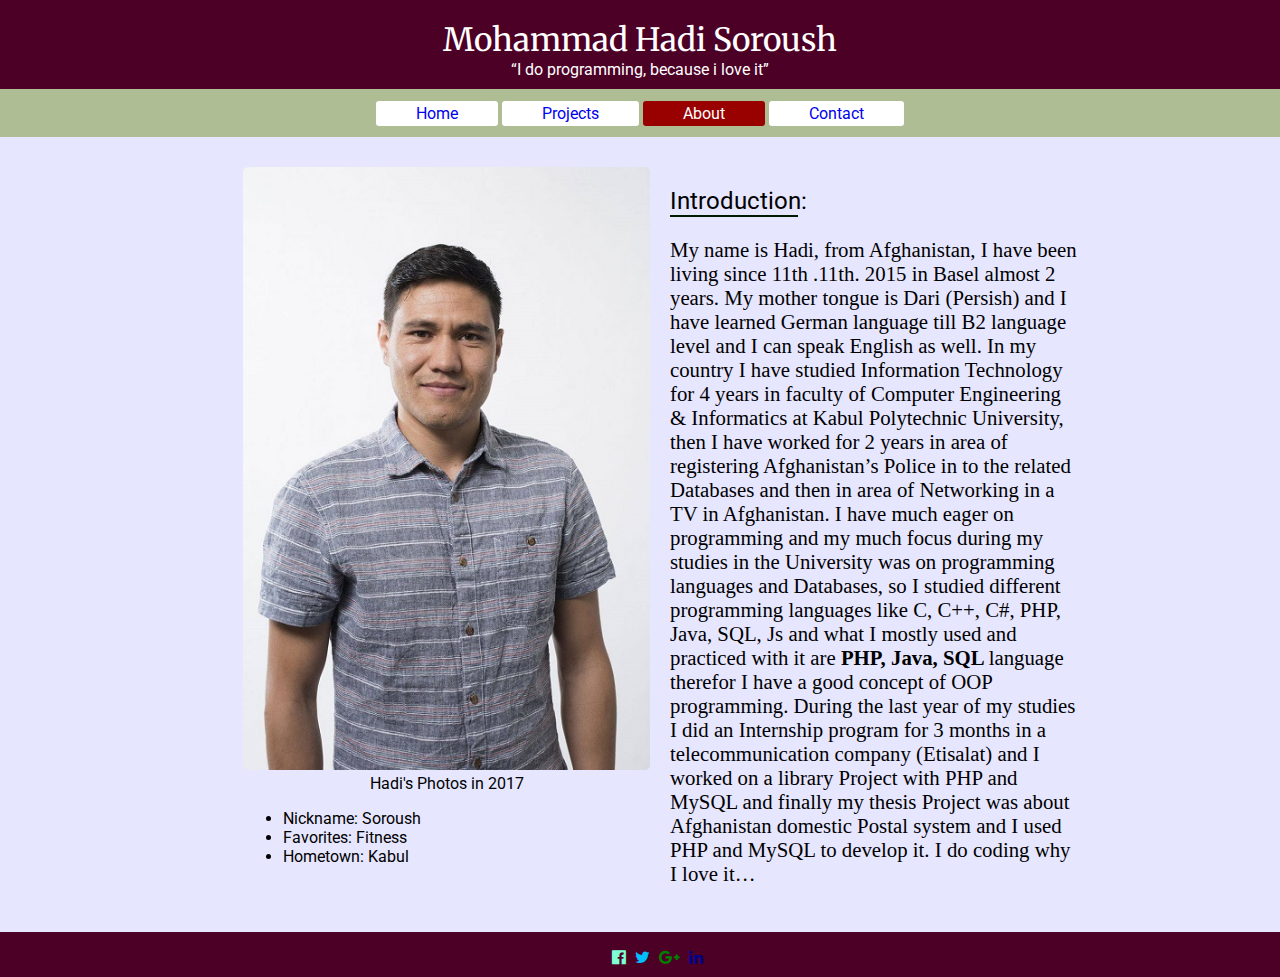
<file: about/about.html>
<!DOCTYPE html>
<html lang="en">

<head>
    <meta charset="UTF-8">
    <title>Hadi's Portfolio</title>
    <meta name="viewport" content="width=device-width, initial-scale=1.0" />
    <link rel="stylesheet" type="text/css" href="../css/style.css">
    <link rel="shortcut icon" type="image/x-icon" href="../image/favicon/favicon.ico">
</head>

<body>
    <header>
        <a class="navicon" href="javascript:;" onclick="navFunction()">&#9776;</a>
        <div id="stickyHeader">
            <h1>Mohammad Hadi Soroush</h1>
            <span><q>I do programming, because i love it</q></span>
        </div>
    </header>
    <nav class="navbar" id="navbarid">
        <ul>
            <li><a href="../index.html">Home</a></li>
            <li><a href="../projects/project.html">Projects</a></li>
            <li><a href="about.html">About</a></li>
            <li><a href="../contact/contact.html">Contact</a></li>
        </ul>
    </nav>
    <div id="main">
        <div class="container">
            <div class="prtcl-row">
                <div class="col offset-m2 offset-l2">

                </div>

                <div class="col s12 m4 l4">
                    <img class="image_circle" src="../image/hadi_m.jpg" width="100%">
                    <figcaption>Hadi's Photos in 2017</figcaption>
                    <!-- some exersize with javascript-->

                    <ul id="moreInfo">
                        <li>Nickname: <span id="nickname"></span>Soroush</li>
                        <li>Favorites: <span id="favorites"></span>Fitness</li>
                        <li>Hometown: <span id="hometown"></span>Kabul</li>
                    </ul>
                </div>
                <div class="col s12 m4 l4">
                    <div class="take_top_padding">
                        <div class="underline">Introduction:</div>
                        <p>My name is Hadi, from Afghanistan, I have been living since 11th .11th. 2015 in Basel almost 2 years. My mother tongue is Dari (Persish) and I have learned German language till B2 language level and I can speak English as well. In my country I have studied Information Technology for 4 years in faculty of Computer Engineering & Informatics at Kabul Polytechnic University, then I have worked for 2 years in area of registering Afghanistan’s Police in to the related Databases and then in area of Networking in a TV in Afghanistan. I have much eager on programming and my much focus during my studies in the University was on programming languages and Databases, so I studied different programming languages like C, C++, C#, PHP, Java, SQL, Js and what I mostly used and practiced with it are <strong>PHP, Java, SQL </strong>language therefor I have a good concept of OOP programming. During the last year of my studies I did an Internship program for 3 months in a telecommunication company (Etisalat) and I worked on a library Project with PHP and MySQL and finally my thesis Project was about Afghanistan domestic Postal system and I used PHP and MySQL to develop it. I do coding why I love it…
                        </p>
                    </div>
                </div>
                <div class="col offset-m2 offset-l2">

                </div>

            </div>
            <!-- end of partcl-row -->
        </div>
        <!-- end of container -->
    </div>
    <!-- end of main--->
    <!-- -------------------------footer Part  ------------------>
    <footer>
        <div>
            <ul style="display: inline-block;">
                <li><a><i class="fa fa-facebook-official fa-1x" aria-hidden="true"></i></a></li>
                <li><a><i class="fa fa-twitter fa-1x" aria-hidden="true"></i></a></li>
                <li><a><i class="fa fa-google-plus fa-1x" aria-hidden="true"></i></a></li>
                <li><a><i class="fa fa-linkedin fa-1x" aria-hidden="true"></i></a></li>
            </ul>
        </div>
    </footer>
    <!------------------------ call to javascript file   ---------------------->
    <script type="text/javascript" src="../js/style.js"></script>
</body>

</html>
</file>
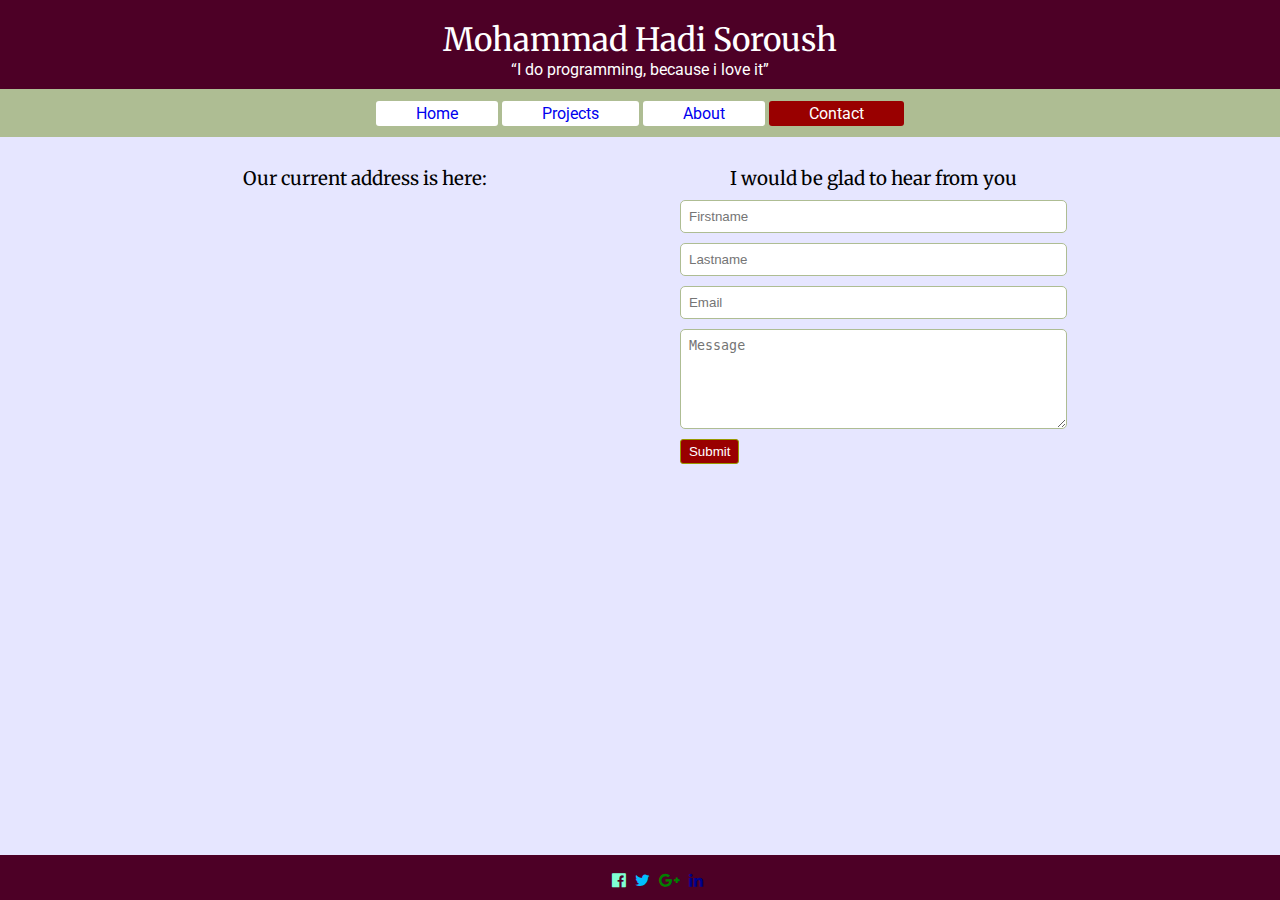
<file: contact/contact.html>
<!DOCTYPE html>
<html lang="en">

<head>
    <meta charset="UTF-8">
    <title>Hadi's Portfolio</title>
    <meta name="viewport" content="width=device-width, initial-scale=1.0" />
    <link rel="stylesheet" type="text/css" href="../css/style.css">
    <link rel="stylesheet" type="text/css" href="../css/form.css">
    <link rel="shortcut icon" type="image/x-icon" href="../image/favicon/favicon.ico">
    <script src="https://ajax.googleapis.com/ajax/libs/jquery/3.2.1/jquery.min.js"></script>
</head>

<body>
    <header>
        <a class="navicon" href="javascript:;" onclick="navFunction()">&#9776;</a>
        <div id="stickyHeader">
            <h1>Mohammad Hadi Soroush</h1>
            <span><q>I do programming, because i love it</q></span>
        </div>
    </header>
    <nav class="navbar" id="navbarid">
        <ul>
            <li><a href="../index.html">Home</a></li>
            <li><a href="../projects/project.html">Projects</a></li>
            <li><a href="../about/about.html">About</a></li>
            <li><a class="selected" href="contact.html">Contact</a></li>
        </ul>
    </nav>
    <div id="main">
        <div class="container">
            <div class="prtcl-row">
                <div class="col offset-m2 offset-l2">
                </div>

                <div class="col s12 m4 l4">
                    <!-- to show a map -->
                    <h3>Our current address is here:</h3>
                    <iframe src="https://www.google.com/maps/embed?pb=!1m14!1m8!1m3!1d10805.364441420577!2d8.518416!3d47.385777!3m2!1i1024!2i768!4f13.1!3m3!1m2!1s0x47900a3f03d60779%3A0xa6bdd026bc1329f8!2sGeroldstrasse+33%2C+8005+Z%C3%BCrich!5e0!3m2!1sen!2sch!4v1509652343719" width="100%" height="270" frameborder="0" style="border:0" allowfullscreen></iframe>
                </div>
                <div class="col s12 m4 l4">
                    <div class="form_content">
                        <h3 class="form_titel">I would be glad to hear from you</h3>
                        <form class="form">
                            <input type="text" name="first_name" id="first_name" placeholder="Firstname" autocomplete="off">
                            <input type="text" name="last_name" id="last_name" placeholder="Lastname" autocomplete="off">
                            <input type="email" name="email" id="email" placeholder="Email" autocomplete="off">
                            <textarea name="message" id="message" placeholder="Message"></textarea>
                            <input type="submit" value="Submit" id="submit" name="submit">
                        </form>
                    </div>
                </div>

                <div class="col offset-m2 offset-l2">
                </div>

            </div>
            <!-- end of partcl-row -->
        </div>
        <!-- end of container -->
    </div>
    <!-- end of main -->
    <!-- -------------------------footer Part  ------------------>
    <footer>
        <div>
            <ul style="display: inline-block;">
                <li><a><i class="fa fa-facebook-official fa-1x" aria-hidden="true"></i></a></li>
                <li><a><i class="fa fa-twitter fa-1x" aria-hidden="true"></i></a></li>
                <li><a><i class="fa fa-google-plus fa-1x" aria-hidden="true"></i></a></li>
                <li><a><i class="fa fa-linkedin fa-1x" aria-hidden="true"></i></a></li>
            </ul>
        </div>
    </footer>
    <!------------------------ call to javascript file   ---------------------->
    <script type="text/javascript" src="../js/style.js"></script>


    <script>
        $('#submit').click(function(e) {
            e.preventDefault();
            $.ajax({
                method: 'post',
                url: 'https://002.powercoders.org/matthias-hueni/api/contact.php',
                dataType: 'json',
                data: {
                    'to_email': 'mohammad.soroush@powercoders.org',
                    'from_email': $('#email').val(),
                    'from_name': $('#first_name').val()+" "+$('#last_name').val(),
                    'message': $('#message').val()
                },
                success: function(result) {
                    alert('ok');
                },
                error: function(result) {
                    alert('error');
                }
            });
        });

    </script>

</body>

</html>
</file>
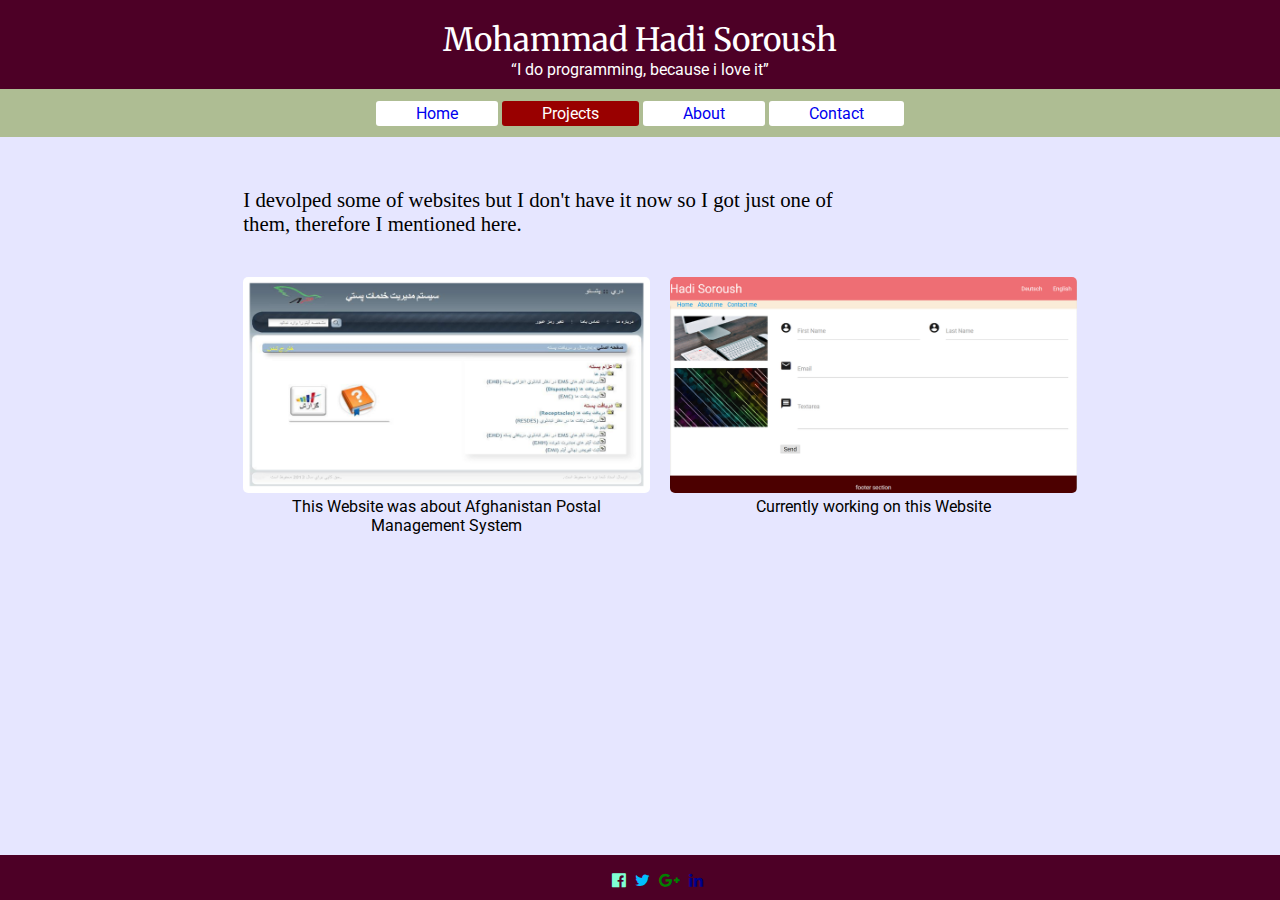
<file: projects/project.html>
<!DOCTYPE html>
<html lang="en">

<head>
    <meta charset="UTF-8">
    <title>Hadi's Portfolio</title>
    <meta name="viewport" content="width=device-width, initial-scale=1.0" />
    <link rel="stylesheet" type="text/css" href="../css/style.css">
    <link rel="shortcut icon" type="image/x-icon" href="../image/favicon/favicon.ico">
</head>

<body>
    <header>
        <a class="navicon" href="javascript:;" onclick="navFunction()">&#9776;</a>
        <div id="stickyHeader">
            <h1>Mohammad Hadi Soroush</h1>
            <span><q>I do programming, because i love it</q></span>
        </div>
    </header>
    <nav class="navbar" id="navbarid">
        <ul>
            <li><a href="../index.html">Home</a></li>
            <li><a href="project.html">Projects</a></li>
            <li><a href="../about/about.html">About</a></li>
            <li><a href="../contact/contact.html">Contact</a></li>
        </ul>
    </nav>
    <div id="main">
        <div class="container">
            <div class="prtcl-row">
                <div class="col offset-m2 offset-l2">
                </div>
                <div class="col s12 m6 l6">
                    <p>I devolped some of websites but I don't have it now so I got just one of them, therefore I mentioned here.</p>
                </div>
                <div class="col offset-m2 offset-l2">
                </div>
            </div>
            <!-- end of partcl-row -->
            <div class="prtcl-row">
                <div class="col offset-m2 offset-l2">
                </div>
                <div class="col s12 m4 l4">
                    <div>
                        <img class="image_circle" src="../image/proj1.png" alt="Project Image" width="100%">
                        <figcaption>This Website was about Afghanistan Postal Management System</figcaption>
                    </div>

                </div>
                <div class="col s12 m4 l4">
                    <div>
                        <a href="http://mobilehadi.byethost18.com/">
                            <img class="createBoxShadow image_circle" src="../image/proj2.png" alt="Project Image" width="100%">
                        </a>
                        <figcaption>Currently working on this Website</figcaption>
                    </div>
                </div>
                <div class="col offset-m2 offset-l2">
                </div>
            </div>

        </div>
        <!-- end of container -->
    </div>
    <!-- end of main -->
    <!-- -------------------------footer Part  ------------------>
    <footer>
        <div>
            <ul style="display: inline-block;">
                <li><a><i class="fa fa-facebook-official fa-1x" aria-hidden="true"></i></a></li>
                <li><a><i class="fa fa-twitter fa-1x" aria-hidden="true"></i></a></li>
                <li><a><i class="fa fa-google-plus fa-1x" aria-hidden="true"></i></a></li>
                <li><a><i class="fa fa-linkedin fa-1x" aria-hidden="true"></i></a></li>
            </ul>
        </div>
    </footer>
    <!------------------------ call to javascript file   ---------------------->
    <script type="text/javascript" src="../js/style.js"></script>
</body>

</html>
</file>
<file: css/form.css>
.form_content{
   max-width: 500px;
}

.form_titel{
    /*text-shadow: 2px 1px 3px #000;*/
    text-shadow: 1px #000;
    text-align: center;
}

.form{
    margin: 10px;
    
}


input[type=text], input[type=email], textarea{
    display: flex;
    width: 100%;
    margin: 10px 0;
    padding: 8px;
    -webkit-box-sizing:border-box;
    box-sizing: border-box;
    
    -webkit-border-radius:5px;
    -moz-border-radius:5px;
    border-radius: 5px;
}

input,textarea{
    border: 1px solid #aebd93;
}

input[type=text]:focus, input[type=email]:focus, textarea:focus{
    outline:none;
    border: 1px solid #aebd93;
    box-shadow: 2px 1px 3px #aebd93,
        -2px -1px 3px #aebd93;
    -webkit-border-radius:5px;
    -moz-border-radius:5px;
    border-radius: 5px;
    
}

textarea{
    height: 100px;
}


input[type=submit]{
    background-color: #990000;
    color: white;
    padding: 4px 8px;
    border: 1px solid #999900;
    -webkit-border-radius:3px;
    -moz-border-radius:3px;
    border-radius:3px;
}

input[type=submit]:hover{
    text-decoration: underline;
}
</file>
<file: css/style.css>
@import url('https://fonts.googleapis.com/css?family=Merriweather:300,400|Roboto:300,400,700');
@import url('grid.css');

@import url('../font/font-awesome/css/font-awesome.min.css');

html{
    height: 100%;
    font-size: 100%;
}


*{
    box-sizing: border-box;
}

body{
    position: relative;
    min-height: 100%;
    
    margin: 0;
    font-family: 'Roboto', sans-serif;
    font-weight: 400;
    background-color: #e6e6ff;
    font-size: 1rem;
}

header, #main, footer{
    padding: 10px 10px;    
}

.navbar{
    padding: 0 10px;
}

header, footer{
    overflow: hidden;
}


h1, h2, h3{
    font-family: 'Merriweather', serif;
    font-weight: 400;
    margin: 0 0;
}

p{
    font-family:serif;
    font-weight: 400; 
}

hr{
    clear: both;
}

/*   /////////////////////             header part              */

header{
    background-color: #4d0026;
    color: white;
}

#stickyHeader{
    margin: auto;
    text-align: center;
}


#stickyHeader h1{
    margin-top: 10px;
    margin-bottom: 0;
    /*text-shadow: 2px 1px 3px #fff;  */  
}

/*  ////////////         navigation part       */
.navbar{
    background-color: #aebd93;
    width: 100%;
    height: 3rem;
    overflow: hidden;
}

.navbar ul{
    list-style-type: none;
    /* overwrite the browser value */
    margin-top: 12px;
    padding-left: 0;
    /* end of browser code */
}

.navbar ul{
    margin-top:15px;
}

.navbar ul li{
    display: inline-block;
}

.navbar a{
    background-color: white;
    text-decoration: none;
    padding: 0.2rem;
    -webkit-border-radius:3px;
    -moz-border-radius:3px;
     border-radius: 3px;
}

.navbar a.selected{
    background-color: #990000;
    color: #fff;
   /* padding: 0.2rem;*/
}



a.navicon{
    color: #f2f2f2;
    text-decoration: none;
    font-size: 25px;
    padding: 5px 3px 0 0; 
    float: right;
}
a.navicon:hover{
    text-decoration: none;
    color: #fff;
    
}

a:visited{
   
}

a:hover{
    text-decoration: underline;
}

a:active{
    color: darkred;
}

/* ////////////////////////////// main part ////////////////////////////////// */

#main{
    /* bcz of fixed footer*/
    padding-top: 20px;
    padding-bottom: 40px;
}

.take_top_padding{
    padding-top: 20px !important;
}

/*   ///////////////////////// figcaption in center  ////////////////////////// */
figcaption{
    text-align: center;
}

.underline{
    border-bottom: 2px solid #001a00; 
    width: 8rem;
    font-size: 1.5rem;
}



.image_circle{
    -webkit-border-radius:5px;
    -moz-border-radius:5px;
    border-radius: 5px;
}


/*    ///////       create box shadow if for images or any elements by mouserover            */



.createBoxShadow:hover{
    box-shadow: 2px 2px 5px 1px #aebd93,
        -2px -2px 5px 1px #aebd93;
        
}

/*     /////////////////////////////////                          media css part           */
.mediaclass{
    width: 260px;
    height: auto;
}


footer{
    position: absolute;
    bottom: 0;
    padding-top:0px;
    width: 100%;
    height: 45px;
    /*background-color: #f2f2f2;*/
    background-color: #4d0026;
    clear: both;
    color: #fff;
    text-align: center;
}
footer ul li{
    display: inline-block;
    margin-top: 0px;
    padding-right:5px;
}
footer ul li:first-child{
    color: aquamarine;
}
footer ul li:nth-child(2){
    color: deepskyblue;
}
footer ul li:nth-child(3){
    color: green;
}
footer ul li:last-child{
    color: darkblue;
}
footer ul li:hover{
    color: white;
}

/*                              media query for Tablet  */
@media screen and (min-width:600px){
    p{
        font-size: 1.2rem;
    }
    .icon_col{
        min-width:75px;
        max-width: 112.5px;
    }

    .navbar ul{
        text-align: center;
    }
    .navbar a{
        padding: 0.2rem 2.5rem;
    }
    
    /* do not show nav icon in the header bcz the width is more than 600 px */
    a.navicon {display: none;}  
}

/* //////////////////////////////   media query for Desktop  */ 

@media screen and (min-width:900px){
    p{
        font-size: 1.3rem;
    }
}


/* ////////////////////////                  media queriy for responsive links */
@media screen and (max-width:600px){
    .navbar ul li{display: none;}
    a.navicon {display: inline-block;
    
    }
}

@media screen and (max-width:600px){ 

    .navbar{
        display: none;
    }
    .responsiveNav{
        display: block;
        height: auto;
    }
    
    .responsiveNav ul li{
        display: block;
        margin-bottom: 0.5em; 
        
        
        text-align: center;
        width: 100%;
    }
    .navbar.responsiveNav a{
        display: block;
    }
}

/* ///////////////////////////////// end of responsive link  */
</file>
